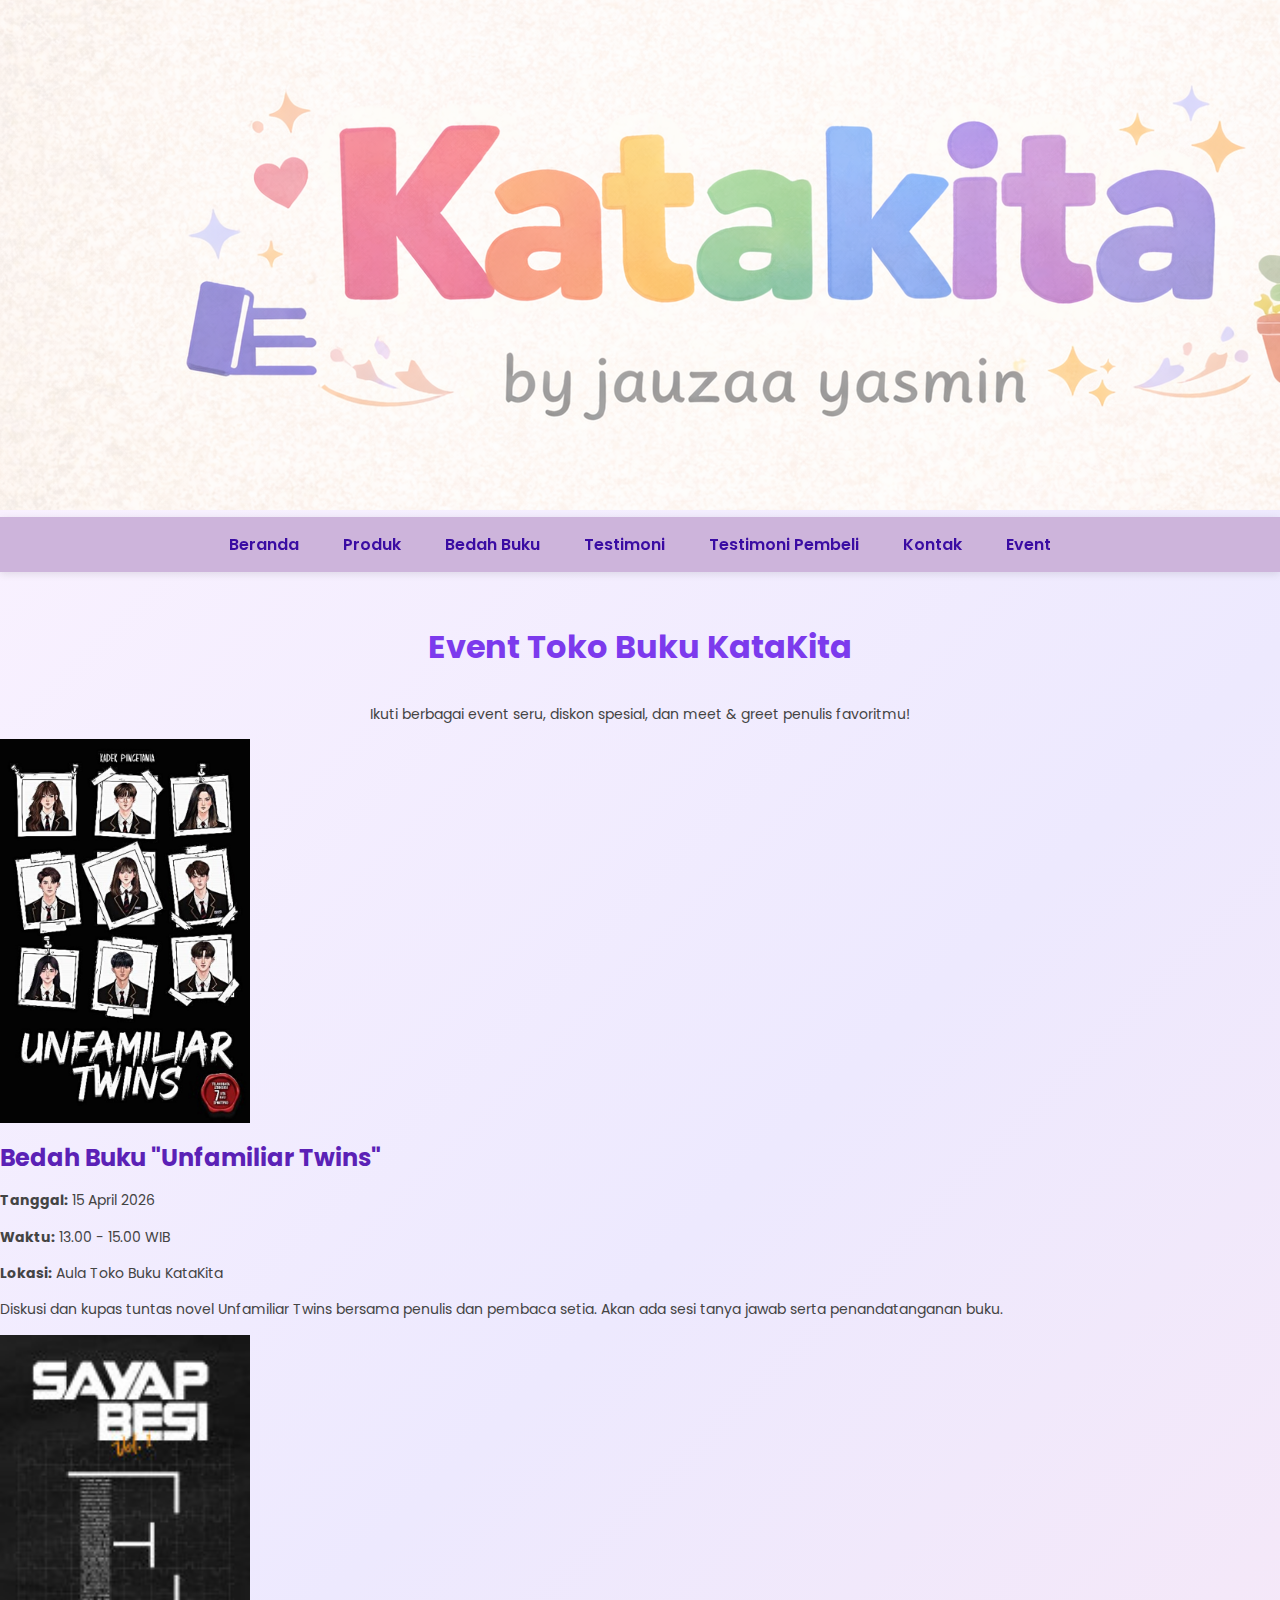
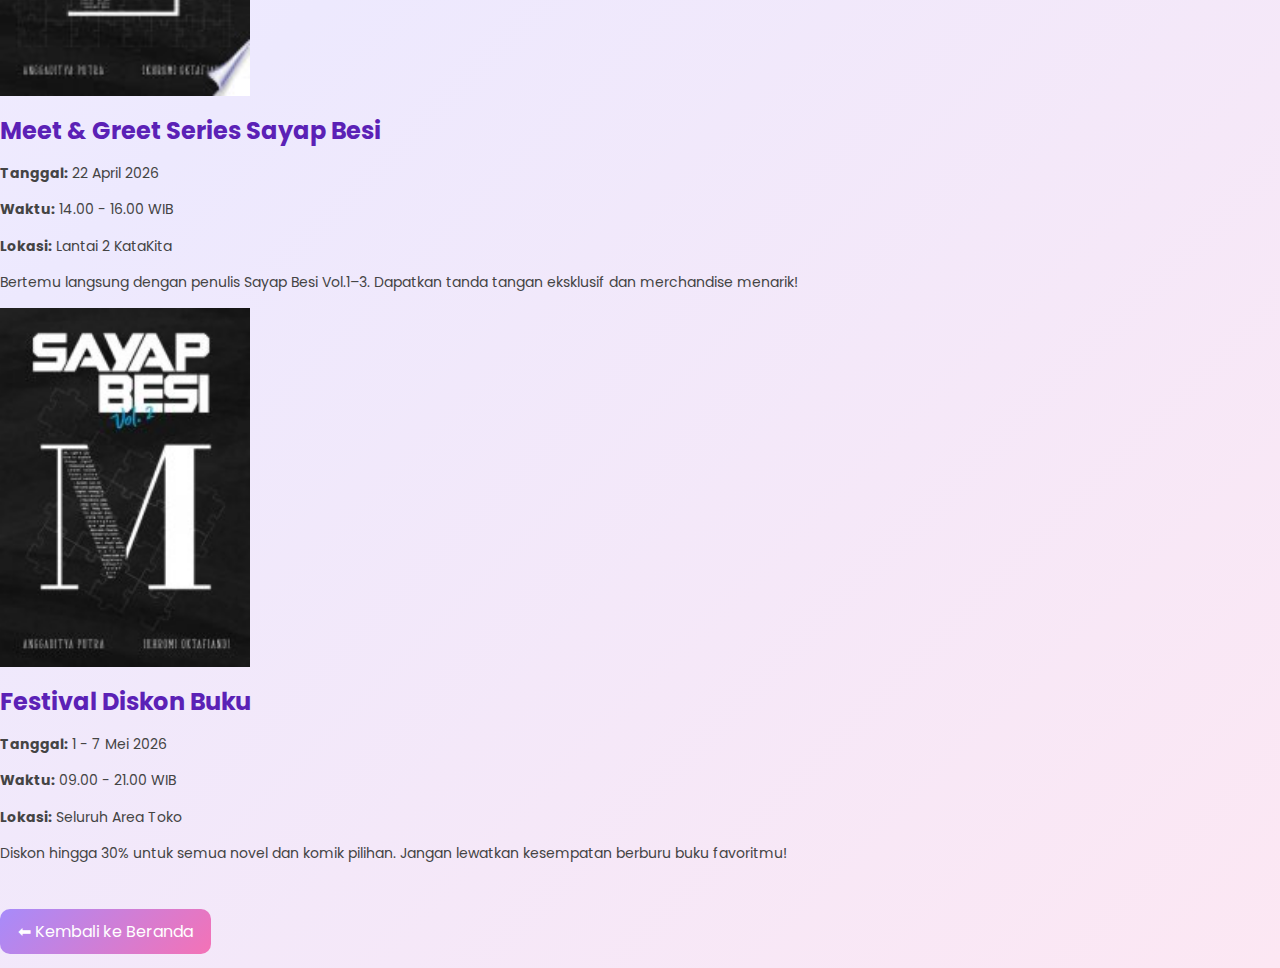
<file: event.html>
<!DOCTYPE html>
<html lang="id">
<head>
<meta charset="UTF-8"/>
<link href="https://fonts.googleapis.com/css2?family=Poppins:wght@400;600;700&family=Playfair+Display:wght@600&display=swap" 
rel="stylesheet">
<meta name="viewport" content="width=device-width,initial-scale=1.0" />
<title>Event Toko Buku KataKita</title>
<link rel="stylesheet" href="style.css"/>
</head>

<body>

<header>
    <img src="header 1.png">
</header>

<nav class="navbar">
    <ul>
        <li><a href="index.html">Beranda</a></li>
        <li><a href="produk.html">Produk</a></li>
        <li><a href="bedah-buku.html">Bedah Buku</a></li>
        <li><a href="testimoni.html">Testimoni</a></li>
        <li><a href="tampil-testimoni.html">Testimoni Pembeli</a></li>
        <li><a href="kontak.html">Kontak</a></li>
        <li><a href="event.html">Event</a></li>
    </ul>
</nav>

<section class="page-header">
<h1>Event Toko Buku KataKita</h1>
<p style="text-align:center;">Ikuti berbagai event seru, diskon spesial, dan meet & greet penulis favoritmu!</p>
</section>

<section class="event-container">

<div class="event">
    <img src="buku1.jpg" alt="Bedah Buku" width="250"/>
    <h2>Bedah Buku "Unfamiliar Twins"</h2>
    <p><strong>Tanggal:</strong> 15 April 2026</p>
    <p><strong>Waktu:</strong> 13.00 - 15.00 WIB</p>
    <p><strong>Lokasi:</strong> Aula Toko Buku KataKita</p>
    <p>Diskusi dan kupas tuntas novel Unfamiliar Twins bersama penulis dan pembaca setia. 
    Akan ada sesi tanya jawab serta penandatanganan buku.</p>
</div>

<div class="event">
    <img src="buku 2.jpg"alt="Meet and Greet" width="250"/>
    <h2>Meet & Greet Series Sayap Besi</h2>
    <p><strong>Tanggal:</strong> 22 April 2026</p>
    <p><strong>Waktu:</strong> 14.00 - 16.00 WIB</p>
    <p><strong>Lokasi:</strong> Lantai 2 KataKita</p>
    <p>Bertemu langsung dengan penulis Sayap Besi Vol.1–3. 
    Dapatkan tanda tangan eksklusif dan merchandise menarik!</p>
</div>

<div class="event">
    <img src="buku 4.jpg" alt="Diskon Buku" width="250"/>
    <h2>Festival Diskon Buku</h2>
    <p><strong>Tanggal:</strong> 1 - 7 Mei 2026</p>
    <p><strong>Waktu:</strong> 09.00 - 21.00 WIB</p>
    <p><strong>Lokasi:</strong> Seluruh Area Toko</p>
    <p>Diskon hingga 30% untuk semua novel dan komik pilihan. 
    Jangan lewatkan kesempatan berburu buku favoritmu!</p>
</div>

</section>

<a href="index.html" class="btn-kembali">⬅ Kembali ke Beranda</a>    
</p>

</body>

</html>
</file>
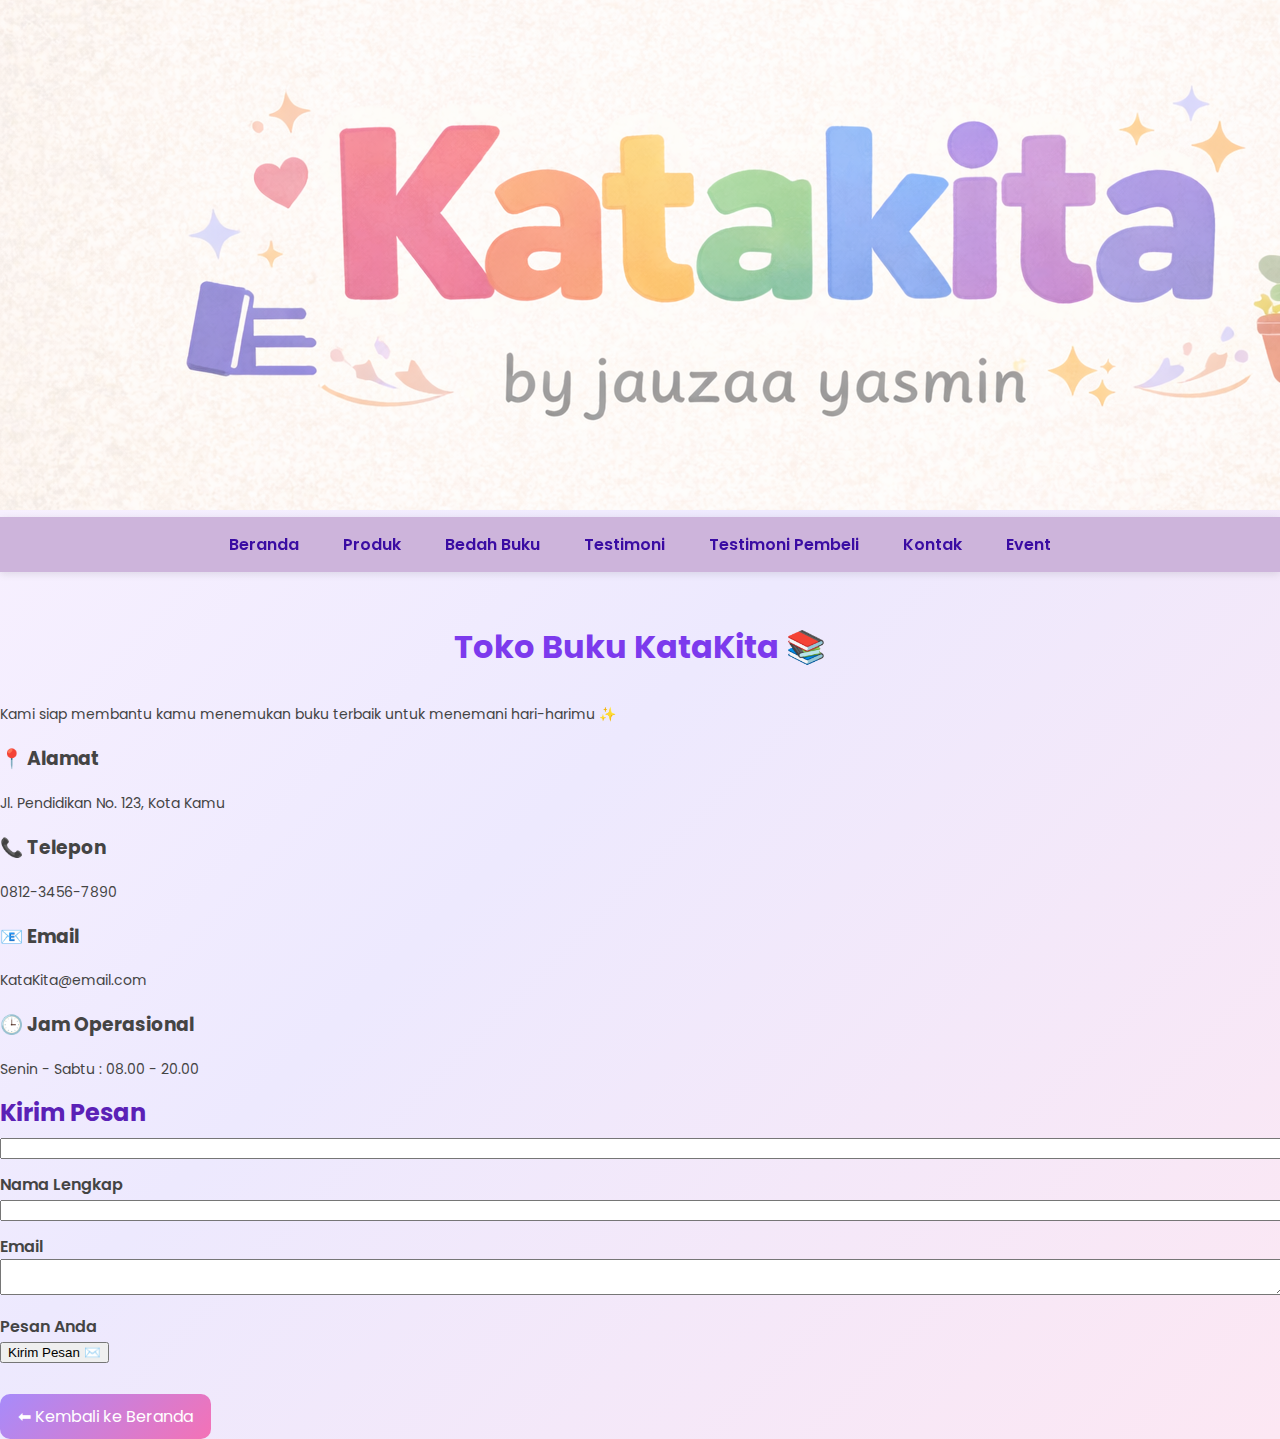
<file: kontak.html>
<!DOCTYPE html>
<html lang="id">
<head>
    <meta charset="UTF-8">
    <meta name="viewport" content="width=device-width, initial-scale=1.0">
    <title>Kontak - Toko Buku</title>
    <link href="https://fonts.googleapis.com/css2?family=Merriweather:wght@400;700&family=Poppins:wght@300;400;500;600&display=swap" rel="stylesheet">
    <link rel="stylesheet" href="style.css">
</head>
<body>
    <header class="header">
    <img src="header 1.png" alt="Header Buku">
</header>

    <nav class="navbar">
    <ul>
        <li><a href="index.html">Beranda</a></li>
        <li><a href="produk.html">Produk</a></li>
        <li><a href="bedah-buku.html">Bedah Buku</a></li>
        <li><a href="testimoni.html">Testimoni</a></li>
        <li><a href="tampil-testimoni.html">Testimoni Pembeli</a></li>
        <li><a href="kontak.html">Kontak</a></li>
        <li><a href="event.html">Event</a></li>
    </ul>
</nav>

    <section class="contact-section">
        <div class="contact-container">

            <!-- Info Toko -->
            <div class="contact-info">
                <h1>Toko Buku KataKita 📚</h1>
                <p>Kami siap membantu kamu menemukan buku terbaik untuk menemani hari-harimu ✨</p>

                <div class="info-box">
                    <h3>📍 Alamat</h3>
                    <p>Jl. Pendidikan No. 123, Kota Kamu</p>
                </div>

                <div class="info-box">
                    <h3>📞 Telepon</h3>
                    <p>0812-3456-7890</p>
                </div>

                <div class="info-box">
                    <h3>📧 Email</h3>
                    <p>KataKita@email.com</p>
                </div>

                <div class="info-box">
                    <h3>🕒 Jam Operasional</h3>
                    <p>Senin - Sabtu : 08.00 - 20.00</p>
                </div>
            </div>

            <!-- Form Kontak -->
            <div class="contact-form">
                <h2>Kirim Pesan</h2>

                <form>
                    <div class="form-group">
                        <input type="text" required>
                        <label>Nama Lengkap</label>
                    </div>

                    <div class="form-group">
                        <input type="email" required>
                        <label>Email</label>
                    </div>

                    <div class="form-group">
                        <textarea required></textarea>
                        <label>Pesan Anda</label>
                    </div>

                    <button type="submit">Kirim Pesan ✉️</button>
                </form>
            </div>

        </div>
    </section>
    

<a href="index.html" class="btn-kembali">⬅ Kembali ke Beranda</a>

</body>

</html>
</file>
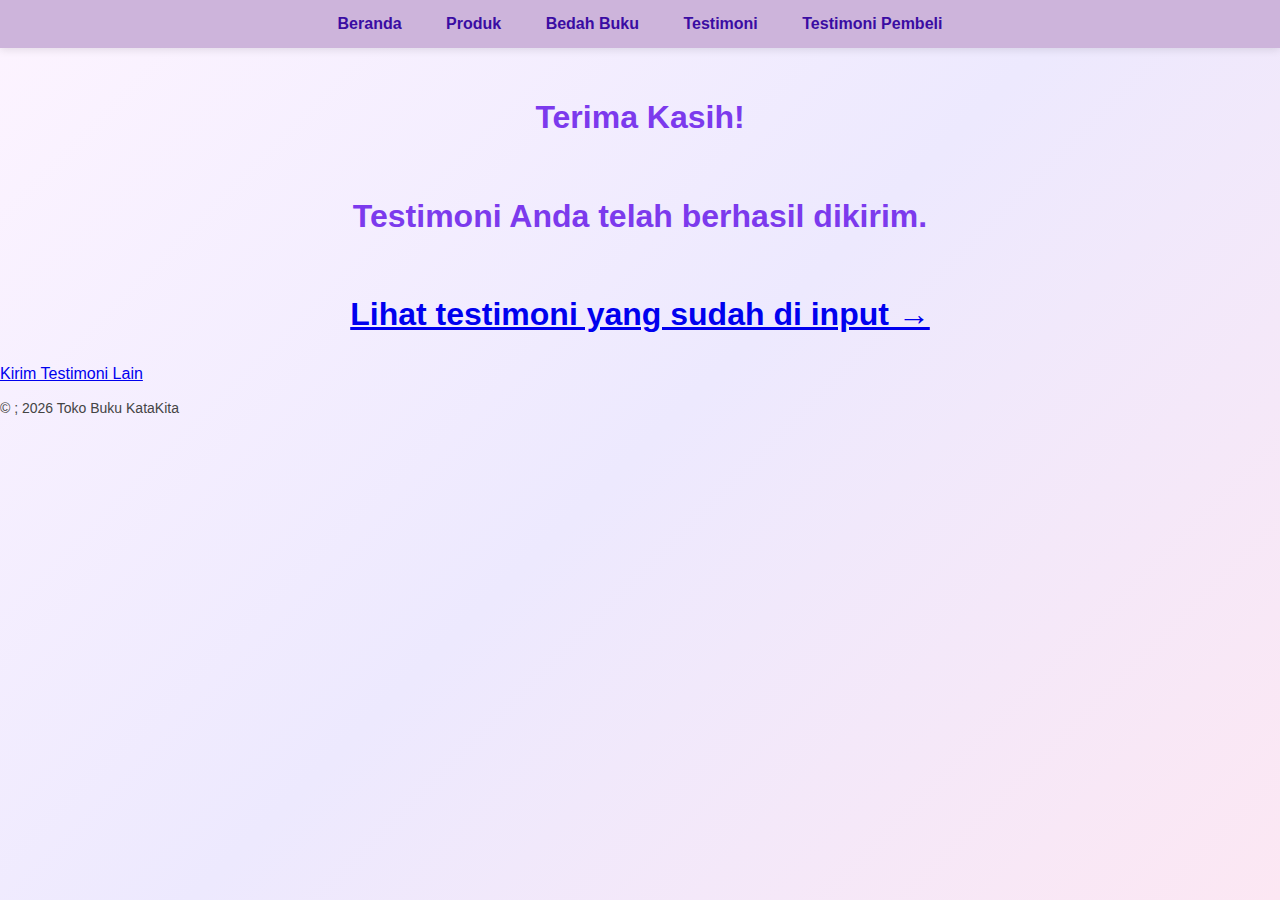
<file: proses-testimoni.html>
<html lang="id">
<head> <meta charset="UTF-8"/>
<meta name="viewport" content="width=device-width,initial-scale=1.0" />
<title>Produk Buku </title>
<link rel="stylesheet" href="style.css"/>
</head>
<body>
    
    <header>
    </header>

<nav class="navbar">
    <ul>
        <li><a href="index.html">Beranda</a></li>
        <li><a href="produk.html">Produk</a></li>
        <li><a href="bedah-buku.html">Bedah Buku</a></li>
        <li><a href="testimoni.html">Testimoni</a></li>
        <li><a href="tampil-testimoni.html">Testimoni Pembeli</a></li>
    </ul>
</nav>

<main class="konfirmasi">
    <h1>Terima Kasih!</h1>
    <h1>Testimoni Anda telah berhasil dikirim.</h1>
    <h1><a href="tampil-testimoni.html">Lihat testimoni yang sudah di input → </a></h1>
    <section class="testimoni-terkirim"></section>
    <a href="testimoni.html">Kirim Testimoni Lain</a>
    
</main>

<footer>
    <p> &copy ; 2026 Toko Buku KataKita</p>
</footer>
</body>
</html>
</file>
<file: style.css>
/* NAVBAR */
.navbar {
    background-color: #cdb4db; /* ungu soft */
    padding: 15px 0;
    text-align: center;
    box-shadow: 0 2px 8px rgba(0,0,0,0.1);
}

.navbar ul {
    list-style: none;
    margin: 0;
    padding: 0;
}

.navbar ul li {
    display: inline-block;
    margin: 0 20px;
}


.navbar ul li a {
    text-decoration: none;
    color: #3a0ca3;
    font-weight: 600;
    font-size: 16px;
    transition: 0.3s ease;
}

.navbar ul li a:hover {
    color: #ffffff;
    background-color: #9d4edd;
    padding: 5px 10px;
    border-radius: 8px;
}

.navbar {
    position: sticky;
    top: 0;
    z-index: 1000;
}
body {
    margin: 0;
    padding: 0;
    font-family: 'Poppins', Arial, sans-serif;
    background: linear-gradient(135deg, #fdf4ff, #ede9fe, #fce7f3);
    color: #444;
}

/* ===== JUDUL ===== */
h1 {
    text-align: center;
    padding: 30px 0 10px;
    color: #7c3aed;
    font-size: 32px;
}

h2 {
    margin: 10px 0 5px;
    color: #5b21b6;
}

p {
    font-size: 14px;
    line-height: 1.6;
}

/* ===== DAFTAR PRODUK ===== */
.daftar-produk {
    display: grid;
    grid-template-columns: repeat(auto-fit, minmax(250px, 1fr));
    gap: 25px;
    padding: 30px;
}

/* ===== CARD PRODUK ===== */
.produk {
    background: #ffffff;
    padding: 20px;
    border-radius: 18px;
    text-align: center;
    box-shadow: 0 8px 20px rgba(167, 139, 250, 0.25);
    transition: 0.3s ease;
}

.produk:hover {
    transform: translateY(-6px);
    box-shadow: 0 12px 25px rgba(167, 139, 250, 0.4);
}

.produk img {
    width: 150px;
    border-radius: 12px;
    margin-bottom: 12px;
}

/* ===== HARGA ===== */
.harga {
    font-weight: bold;
    color: #ec4899;
    font-size: 16px;
    margin: 8px 0;
}

/* ===== DESKRIPSI ===== */
.deskripsi {
    font-size: 13px;
    color: #666;
}



/* ===== BUTTON ===== */
.btn-kembali {
    display: inline-block;
    margin-top: 30px;
    padding: 10px 18px;
    background: linear-gradient(135deg, #a78bfa, #f472b6);
    color: white;
    text-decoration: none;
    border-radius: 10px;
    transition: 0.3s;
}

.btn-kembali:hover {
    opacity: 0.85;
}

/* ===== FORM ===== */
.formulir {
    max-width: 600px;
    margin: 40px auto;
    padding: 25px;
    background: white;
    border-radius: 18px;
    box-shadow: 0 8px 20px rgba(167, 139, 250, 0.2);
}

form label {
    display: block;
    margin-top: 12px;
    font-weight: 600;
}

form input,
form select,
form textarea {
    width: 100%;





/* CONTENT CARD */
.content-card {
    background: white;
    max-width: 900px;
    margin: 40px auto;
    padding: 40px;
    border-radius: 15px;
    box-shadow: 0 5px 20px rgba(0,0,0,0.1);
}

.content-card h2 {
    color: #6a0dad;
    margin-bottom: 20px;
}

.content-card ul {
    line-height: 1.8;
}

/* FOOTER */
footer {
    text-align: center;
    padding: 20px;
    background: #cdb4db;
    margin-top: 40px;
}



/* ===== DAFTAR PRODUK ===== */

/* BACKGROUND HALAMAN PRODUK */
body {
    margin: 0;
    font-family: 'Poppins', sans-serif;
    background: linear-gradient(to bottom, #cdb4db 0%, #d8c4e6 40%, #cdb4db 100%);
}

/* JUDUL PRODUK */
.judul-produk {
    padding: 60px 40px 20px;
}

.judul-produk h1 {
    font-size: 38px;
    color: #2d2d2d;
    margin: 0;
}

/* CONTAINER PRODUK */
.container-produk {
    background: #e9e9e9;
    margin: 40px;
    padding: 40px;
    border-radius: 25px;
}

/* ===== CARD PRODUK ===== */
.produk {
    background: #ffffff;
    padding: 20px;
    border-radius: 18px;
    text-align: center;
    box-shadow: 0 8px 20px rgba(167, 139, 250, 0.25);
    transition: 0.3s ease;
}

.produk:hover {
    transform: translateY(-6px);
    box-shadow: 0 12px 25px rgba(167, 139, 250, 0.4);
}

.produk img {
    width: 150px;
    border-radius: 12px;
    margin-bottom: 12px;
}

/* ===== HARGA ===== */
.harga {
    font-weight: bold;
    color: #ec4899;
    font-size: 16px;
    margin: 8px 0;
}

/* ===== DESKRIPSI ===== */
.deskripsi {
    font-size: 13px;
    color: #666;
}

/* ===== ARTIKEL ===== */
/* PAGE HEADER */
.page-header {
    text-align: center;
    padding: 70px 20px;
    background: linear-gradient(135deg, #d8b4fe, #ede9fe);
}

.page-header h1 {
    font-size: 48px;
    margin: 0;
    color: #5a189a;
    letter-spacing: 2px;
    font-weight: bold;
    text-transform: uppercase;
}

.page-header p {
    margin-top: 15px;
    font-size: 18px;
    color: #6b21a8;
}

/* Tambahan efek garis bawah elegan */
.page-header h1::after {
    content: "";
    display: block;
    width: 100px;
    height: 4px;
    background: #9d4edd;
    margin: 15px auto 0;
    border-radius: 5px;
}

.page-header h1 {
    animation: fadeIn 1s ease-in-out;
}

@keyframes fadeIn {
    from {
        opacity: 0;
        transform: translateY(-20px);
    }
    to {
        opacity: 1;
        transform: translateY(0);
    }
}


.artikel {
    max-width: 750px;
    margin: 40px auto;
    padding: 25px;
    background: white;
    border-radius: 18px;
    box-shadow: 0 8px 20px rgba(167, 139, 250, 0.2);
    line-height: 1.8;
}

.artikel .penulis {
    font-style: italic;
    color: #888;
    margin-bottom: 15px;
}

.artikel .sampul {
    width: 180px;
    float: right;
    margin: 0 0 20px 20px;
    border-radius: 12px;
    box-shadow: 0 5px 15px rgba(0,0,0,0.1);
}

.artikel blockquote {
    margin: 20px 0;
    padding: 15px 20px;
    border-left: 5px solid #c084fc;
    background: #f5f3ff;
    border-radius: 10px;
    font-style: italic;
    color: #555;
}



/* ===== BUTTON ===== */
.btn-kembali {
    display: inline-block;
    margin-top: 30px;
    padding: 10px 18px;
    background: linear-gradient(135deg, #a78bfa, #f472b6);
    color: white;
    text-decoration: none;
    border-radius: 10px;
    transition: 0.3s;
}

.btn-kembali:hover {
    opacity: 0.85;
}

/* ===== FORM ===== */
.formulir {
    max-width: 600px;
    margin: 40px auto;
    padding: 25px;
    background: white;
    border-radius: 18px;
    box-shadow: 0 8px 20px rgba(167, 139, 250, 0.2);
}

form label {
    display: block;
    margin-top: 12px;
    font-weight: 600;
}

form input,
form select,
form textarea {
    width: 100%;
    padding: 10px;
    margin-top: 6px;
    margin-bottom: 15px;
    border-radius: 10px;
    border: 1px solid #ddd;
    outline: none;
    transition: 0.3s;
}

form input:focus,
form select:focus,
form textarea:focus {
    border-color: #c084fc;
    box-shadow: 0 0 8px rgba(192, 132, 252, 0.4);
}

form button {
    background: linear-gradient(135deg, #a78bfa, #ec4899);
    color: white;
    padding: 10px 18px;
    border: none;
    border-radius: 10px;
    cursor: pointer;
    transition: 0.3s;
}

form button:hover {
    opacity: 0.85;
}
</file>
